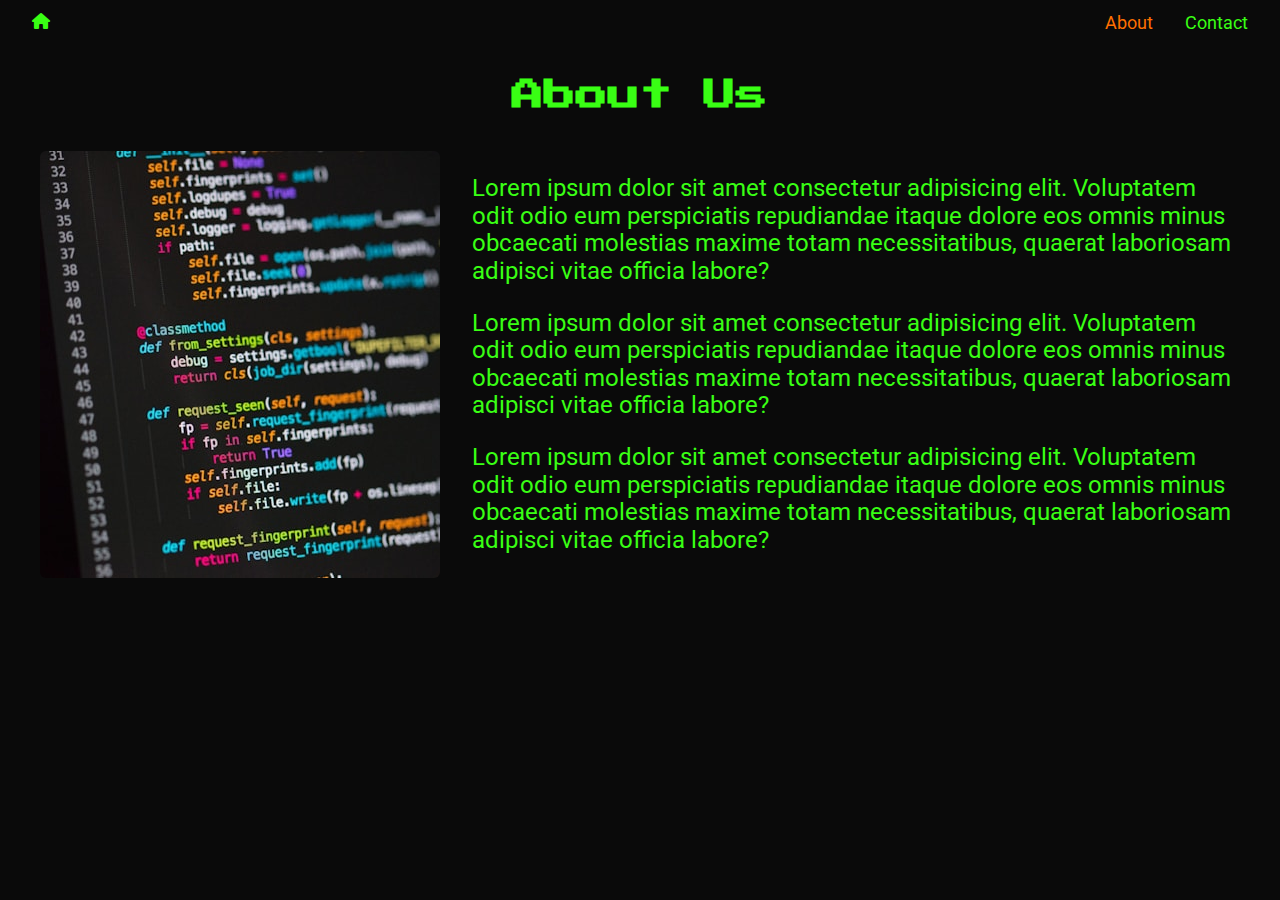
<file: html-sass-review/pages/about.html>
<!DOCTYPE html>
<html lang="en">
  <head>
    <meta charset="UTF-8" />
    <meta name="viewport" content="width=device-width, initial-scale=1.0" />
    <title>Computer Corner - About</title>
    <link rel="stylesheet" href="../style.css" />
    <link
      rel="stylesheet"
      href="https://cdnjs.cloudflare.com/ajax/libs/font-awesome/6.7.2/css/all.min.css"
    />
  </head>
  <body>
    <header>
      <nav class="nav">
        <div class="nav__left">
          <a href="../index.html" aria-label="Home" class="nav__home-icon"
            ><i class="fas fa-home"></i
          ></a>
        </div>
        <input type="checkbox" id="nav-toggle" class="nav__checkbox" />
        <label
          for="nav-toggle"
          class="nav__toggle"
          role="button"
          aria-label="Open Navigation Menu"
          tabindex="0"
        >
          <i class="fas fa-bars"></i
        ></label>
        <div class="nav__menu">
          <label
            for="nav-toggle"
            class="nav__menu__close"
            role="button"
            aria-label="Close Navigation Menu"
            ><i class="fas fa-xmark"></i
          ></label>
          <a href="../index.html" class="nav__menu__item nav__menu__item--home"
            >Home</a
          >
          <a href="../pages/about.html" class="nav__menu__item nav__menu__item--active">About</a>
          <a href="../pages/contact.html" class="nav__menu__item">Contact</a>
        </div>
      </nav>
    </header>
    <main class="about">
      <h1 class="about__heading">About Us</h1>
      <section class="about__content">
        <article class="about__text">
          <p>
            Lorem ipsum dolor sit amet consectetur adipisicing elit. Voluptatem
            odit odio eum perspiciatis repudiandae itaque dolore eos omnis minus
            obcaecati molestias maxime totam necessitatibus, quaerat laboriosam
            adipisci vitae officia labore?
          </p>
          <p>
            Lorem ipsum dolor sit amet consectetur adipisicing elit. Voluptatem
            odit odio eum perspiciatis repudiandae itaque dolore eos omnis minus
            obcaecati molestias maxime totam necessitatibus, quaerat laboriosam
            adipisci vitae officia labore?
          </p>
          <p>
            Lorem ipsum dolor sit amet consectetur adipisicing elit. Voluptatem
            odit odio eum perspiciatis repudiandae itaque dolore eos omnis minus
            obcaecati molestias maxime totam necessitatibus, quaerat laboriosam
            adipisci vitae officia labore?
          </p>
        </article>

        <div class="about__image-wrap">
          <img src="../assets/images/code.jpg" alt="code on computer screen" />
        </div>
      </section>
    </main>
  </body>
</html>
</file>
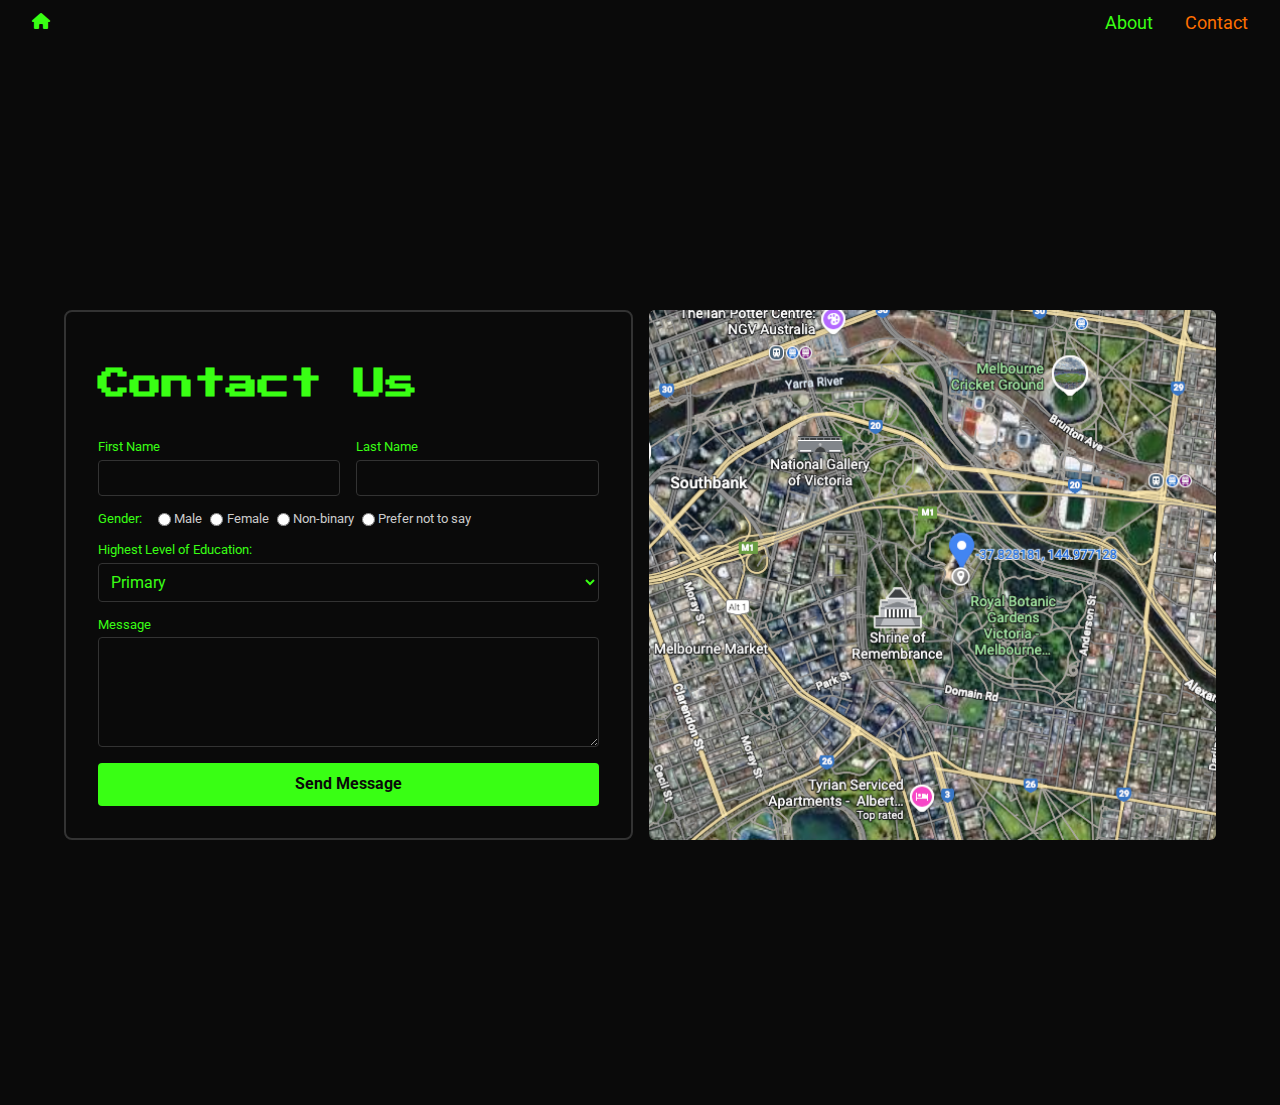
<file: html-sass-review/pages/contact.html>
<!DOCTYPE html>
<html lang="en">
  <head>
    <meta charset="UTF-8" />
    <meta name="viewport" content="width=device-width, initial-scale=1.0" />
    <title>Computer Corner - About</title>
    <link rel="stylesheet" href="../style.css" />
    <link
      rel="stylesheet"
      href="https://cdnjs.cloudflare.com/ajax/libs/font-awesome/6.7.2/css/all.min.css"
    />
  </head>
  <body>
    <header>
      <nav class="nav">
        <div class="nav__left">
          <a href="../index.html" aria-label="Home" class="nav__home-icon"
            ><i class="fas fa-home"></i
          ></a>
        </div>
        <input type="checkbox" id="nav-toggle" class="nav__checkbox" />
        <label
          for="nav-toggle"
          class="nav__toggle"
          role="button"
          aria-label="Open Navigation Menu"
          tabindex="0"
        >
          <i class="fas fa-bars"></i
        ></label>
        <div class="nav__menu">
          <label
            for="nav-toggle"
            class="nav__menu__close"
            role="button"
            aria-label="Close Navigation Menu"
            ><i class="fas fa-xmark"></i
          ></label>
          <a href="../index.html" class="nav__menu__item nav__menu__item--home"
            >Home</a
          >
          <a href="../pages/about.html" class="nav__menu__item">About</a>
          <a
            href="../pages/contact.html"
            class="nav__menu__item nav__menu__item--active"
            >Contact</a
          >
        </div>
      </nav>
    </header>

    <main class="contact">
      <div class="contact__content">
        <form class="contact__form">
          <h1 class="contact__heading">Contact Us</h1>

          <div class="contact__row contact__row--name">
            <div class="contact__field">
              <label for="firstname">First Name</label>
              <input type="text" id="firstname" name="firstname" required />
            </div>
            <div class="contact__field">
              <label for="lastname">Last Name</label>
              <input type="text" id="lastname" name="lastname" required />
            </div>
          </div>

          <div class="contact__row contact__row--gender">
            <label>Gender:</label>
            <div class="contact__radio-group">
              <label
                ><input type="radio" name="gender" value="male" />Male</label
              >
              <label
                ><input
                  type="radio"
                  name="gender"
                  value="female"
                />Female</label
              >
              <label
                ><input
                  type="radio"
                  name="gender"
                  value="nonbinary"
                />Non-binary</label
              >
              <label
                ><input type="radio" name="gender" value="na" />Prefer not to
                say</label
              >
            </div>
          </div>

          <div class="contact__row">
            <label for="education">Highest Level of Education:</label>
            <select id="education" name="education" required>
              <option>Primary</option>
              <option>Secondary</option>
              <option>College</option>
              <option>Bachelor</option>
              <option>Master</option>
              <option>PHD</option>
              <option>Prefer not to say</option>
            </select>
          </div>
          <div class="contact__row">
            <label for="message">Message</label>
            <textarea id="message" name="message" rows="5"></textarea>
          </div>
          <div class="contact__row">
            <button type="submit">Send Message</button>
          </div>
        </form>

        <div class="contact__image">
          <img src="../assets/images/map.png" alt="Our location on the map" />
        </div>
      </div>
    </main>
  </body>
</html>
</file>
<file: html-sass-review/style.css>
@import url("https://fonts.googleapis.com/css2?family=Press+Start+2P&family=Roboto+Mono:ital,wght@0,100..700;1,100..700&family=Roboto:ital,wght@0,100..900;1,100..900&display=swap");
/*! modern-normalize v3.0.1 | MIT License | https://github.com/sindresorhus/modern-normalize */
/*
Document
========
*/
/**
Use a better box model (opinionated).
*/
*,
::before,
::after {
  box-sizing: border-box;
}

/**
1. Improve consistency of default fonts in all browsers. (https://github.com/sindresorhus/modern-normalize/issues/3)
2. Correct the line height in all browsers.
3. Prevent adjustments of font size after orientation changes in iOS.
4. Use a more readable tab size (opinionated).
*/
html {
  font-family: system-ui, "Segoe UI", Roboto, Helvetica, Arial, sans-serif, "Apple Color Emoji", "Segoe UI Emoji"; /* 1 */
  line-height: 1.15; /* 2 */
  -webkit-text-size-adjust: 100%; /* 3 */
  tab-size: 4; /* 4 */
}

/*
Sections
========
*/
/**
Remove the margin in all browsers.
*/
body {
  margin: 0;
}

/*
Text-level semantics
====================
*/
/**
Add the correct font weight in Chrome and Safari.
*/
b,
strong {
  font-weight: bolder;
}

/**
1. Improve consistency of default fonts in all browsers. (https://github.com/sindresorhus/modern-normalize/issues/3)
2. Correct the odd 'em' font sizing in all browsers.
*/
code,
kbd,
samp,
pre {
  font-family: ui-monospace, SFMono-Regular, Consolas, "Liberation Mono", Menlo, monospace; /* 1 */
  font-size: 1em; /* 2 */
}

/**
Add the correct font size in all browsers.
*/
small {
  font-size: 80%;
}

/**
Prevent 'sub' and 'sup' elements from affecting the line height in all browsers.
*/
sub,
sup {
  font-size: 75%;
  line-height: 0;
  position: relative;
  vertical-align: baseline;
}

sub {
  bottom: -0.25em;
}

sup {
  top: -0.5em;
}

/*
Tabular data
============
*/
/**
Correct table border color inheritance in Chrome and Safari. (https://issues.chromium.org/issues/40615503, https://bugs.webkit.org/show_bug.cgi?id=195016)
*/
table {
  border-color: currentcolor;
}

/*
Forms
=====
*/
/**
1. Change the font styles in all browsers.
2. Remove the margin in Firefox and Safari.
*/
button,
input,
optgroup,
select,
textarea {
  font-family: inherit; /* 1 */
  font-size: 100%; /* 1 */
  line-height: 1.15; /* 1 */
  margin: 0; /* 2 */
}

/**
Correct the inability to style clickable types in iOS and Safari.
*/
button,
[type=button],
[type=reset],
[type=submit] {
  -webkit-appearance: button;
}

/**
Remove the padding so developers are not caught out when they zero out 'fieldset' elements in all browsers.
*/
legend {
  padding: 0;
}

/**
Add the correct vertical alignment in Chrome and Firefox.
*/
progress {
  vertical-align: baseline;
}

/**
Correct the cursor style of increment and decrement buttons in Safari.
*/
::-webkit-inner-spin-button,
::-webkit-outer-spin-button {
  height: auto;
}

/**
1. Correct the odd appearance in Chrome and Safari.
2. Correct the outline style in Safari.
*/
[type=search] {
  -webkit-appearance: textfield; /* 1 */
  outline-offset: -2px; /* 2 */
}

/**
Remove the inner padding in Chrome and Safari on macOS.
*/
::-webkit-search-decoration {
  -webkit-appearance: none;
}

/**
1. Correct the inability to style clickable types in iOS and Safari.
2. Change font properties to 'inherit' in Safari.
*/
::-webkit-file-upload-button {
  -webkit-appearance: button; /* 1 */
  font: inherit; /* 2 */
}

/*
Interactive
===========
*/
/*
Add the correct display in Chrome and Safari.
*/
summary {
  display: list-item;
}

body {
  background-color: #0a0a0a;
  font-family: "Roboto", sans-serif;
  color: #cccccc;
}

a {
  text-decoration: none;
  color: #39ff14;
}
a:hover {
  color: #a544ff;
}

h1,
h2,
h3,
h4,
h5,
h6 {
  color: #39ff14;
  font-family: "Press Start 2P", monospace;
}

.nav {
  display: flex;
  justify-content: space-between;
  align-items: center;
  padding: 0;
  height: 0;
  width: 100%;
}
.nav__home-icon {
  display: none;
}
.nav__checkbox {
  position: absolute;
  opacity: 0;
  pointer-events: none;
}
.nav__menu {
  position: fixed;
  z-index: 4;
  inset: 0;
  height: 100vh;
  width: 100%;
  background: rgba(0, 0, 0, 0.9);
  display: flex;
  flex-direction: column;
  justify-content: center;
  align-items: center;
  gap: 0.5em;
  transform: translateX(100%);
  transition: 0.2s ease;
}
.nav__menu__item {
  font-size: 3em;
}
.nav__menu__item--active {
  color: #ff6f00;
}
.nav__menu__close {
  position: fixed;
  z-index: 5;
  top: 1.5em;
  right: 1.5em;
  font-size: 1.85em;
  color: #39ff14;
}
.nav__toggle {
  position: fixed;
  z-index: 5;
  top: 1.5em;
  right: 1.5em;
  font-size: 1.5em;
  color: #39ff14;
}
.nav__checkbox:checked ~ .nav__menu {
  transform: translateX(0);
}
.nav__checkbox:checked ~ .nav__toggle {
  display: none;
}
@media screen and (min-width: 768px) {
  .nav {
    height: 5vh;
    padding: 0 2em;
    justify-content: space-between;
  }
  .nav__home-icon {
    display: inline-flex;
  }
  .nav__toggle {
    display: none;
  }
  .nav__menu {
    position: relative;
    flex-direction: row;
    transform: none;
    background: none;
    height: 100%;
    justify-content: flex-end;
    gap: 2em;
  }
  .nav__menu__item {
    font-size: 1.15em;
  }
  .nav__menu__item--active {
    color: #ff6f00;
  }
  .nav__menu__item--home {
    display: none;
  }
  .nav__menu__close {
    display: none;
  }
}

.landing {
  position: relative;
  display: flex;
  flex-direction: column;
  justify-content: center;
  align-items: center;
  height: 100vh;
  width: 100%;
  background-image: url("../../assets/images/motherboard.jpg");
  background-size: cover;
  background-position: center;
  background-repeat: no-repeat;
}
.landing::after {
  content: "";
  position: absolute;
  inset: 0;
  background: rgba(0, 0, 0, 0.2);
  z-index: 1;
  pointer-events: none;
}
.landing__content {
  display: flex;
  flex-direction: column;
}
.landing__heading {
  position: relative;
  z-index: 2;
  text-align: center;
}
@media screen and (min-width: 768px) {
  .landing {
    height: 95vh;
  }
}

.about {
  display: flex;
  flex-direction: column;
  justify-content: flex-start;
  align-items: center;
  gap: 1em;
  height: 100vh;
  max-width: 1200px;
  margin: 0 auto;
}
.about__heading {
  margin-top: 3em;
  text-align: center;
}
.about__content {
  display: flex;
  flex-direction: column;
  gap: 1em;
}
.about__text {
  font-size: 1.5em;
  color: #39ff14;
}
@media screen and (min-width: 768px) {
  .about {
    height: 95vh;
  }
  .about__heading {
    margin-top: 1em;
  }
  .about__content {
    flex-direction: row;
    gap: 2em;
    align-items: stretch;
  }
  .about__image-wrap {
    flex: 1 1 50%;
    order: 1;
    align-self: stretch;
    min-width: 400px;
    height: auto;
    display: block;
  }
  .about__image-wrap img {
    display: block;
    height: 100%;
    width: 100%;
    object-fit: cover;
    border-radius: 6px;
  }
  .about__text {
    order: 2;
  }
}

.contact {
  position: relative;
  display: flex;
  flex-direction: column;
  justify-content: center;
  align-items: center;
  width: 100%;
  max-width: 1200px;
  height: 100vh;
  gap: 1em;
  margin: 5em auto;
  padding: 0 1.5em;
}
.contact__content {
  display: flex;
  width: 100%;
  flex-direction: column;
  justify-content: center;
  gap: 1em;
}
.contact__image {
  display: none;
}
.contact__image img {
  width: 100%;
  height: 100%;
  object-fit: cover;
  border-radius: 6px;
}
.contact__form {
  display: flex;
  flex-direction: column;
  gap: 1em;
  width: 100%;
  max-width: 450px;
  margin: 0 auto;
  border: 2px solid #333333;
  border-radius: 8px;
  padding: 2em;
}
.contact__form input,
.contact__form select,
.contact__form textarea {
  padding: 0.5em;
  border: 1px solid #333333;
  border-radius: 4px;
  background-color: #0a0a0a;
  color: #39ff14;
}
.contact__form select option[value=primary] {
  color: #39ff14;
}
.contact__form button {
  padding: 0.75em;
  border: none;
  border-radius: 4px;
  background-color: #39ff14;
  color: #0a0a0a;
  font-weight: bold;
  cursor: pointer;
}
.contact__row {
  display: flex;
  flex-direction: column;
  gap: 0.3em;
}
.contact__row label {
  color: #39ff14;
  font-size: small;
}
.contact__row--gender {
  display: flex;
  flex-direction: row;
  align-items: center;
  width: 100%;
  gap: 1em;
  overflow-x: auto;
  white-space: nowrap;
}
.contact__row .contact__radio-group {
  display: flex;
  flex-direction: row;
  gap: 0.5em;
  white-space: nowrap;
}
.contact__row .contact__radio-group label {
  display: flex;
  align-items: center;
  gap: 0.25em;
  white-space: nowrap;
  color: #cccccc;
}
.contact__field {
  display: flex;
  width: 100%;
  flex-direction: column;
  gap: 0.3em;
}
@media screen and (min-width: 768px) {
  .contact__content {
    flex-direction: row;
  }
  .contact__image {
    display: block;
    flex: 1 1 50%;
  }
  .contact__form {
    flex: 1 1 50%;
    width: 100%;
    max-width: none;
    margin: 0;
  }
  .contact__row--name {
    flex-direction: row;
    gap: 1em;
  }
  .contact__row--gender {
    flex-direction: row;
  }
  .contact__row--gender .contact__radio-group {
    flex-wrap: nowrap;
    gap: 0.5em;
  }
}

/*# sourceMappingURL=style.css.map */
</file>
